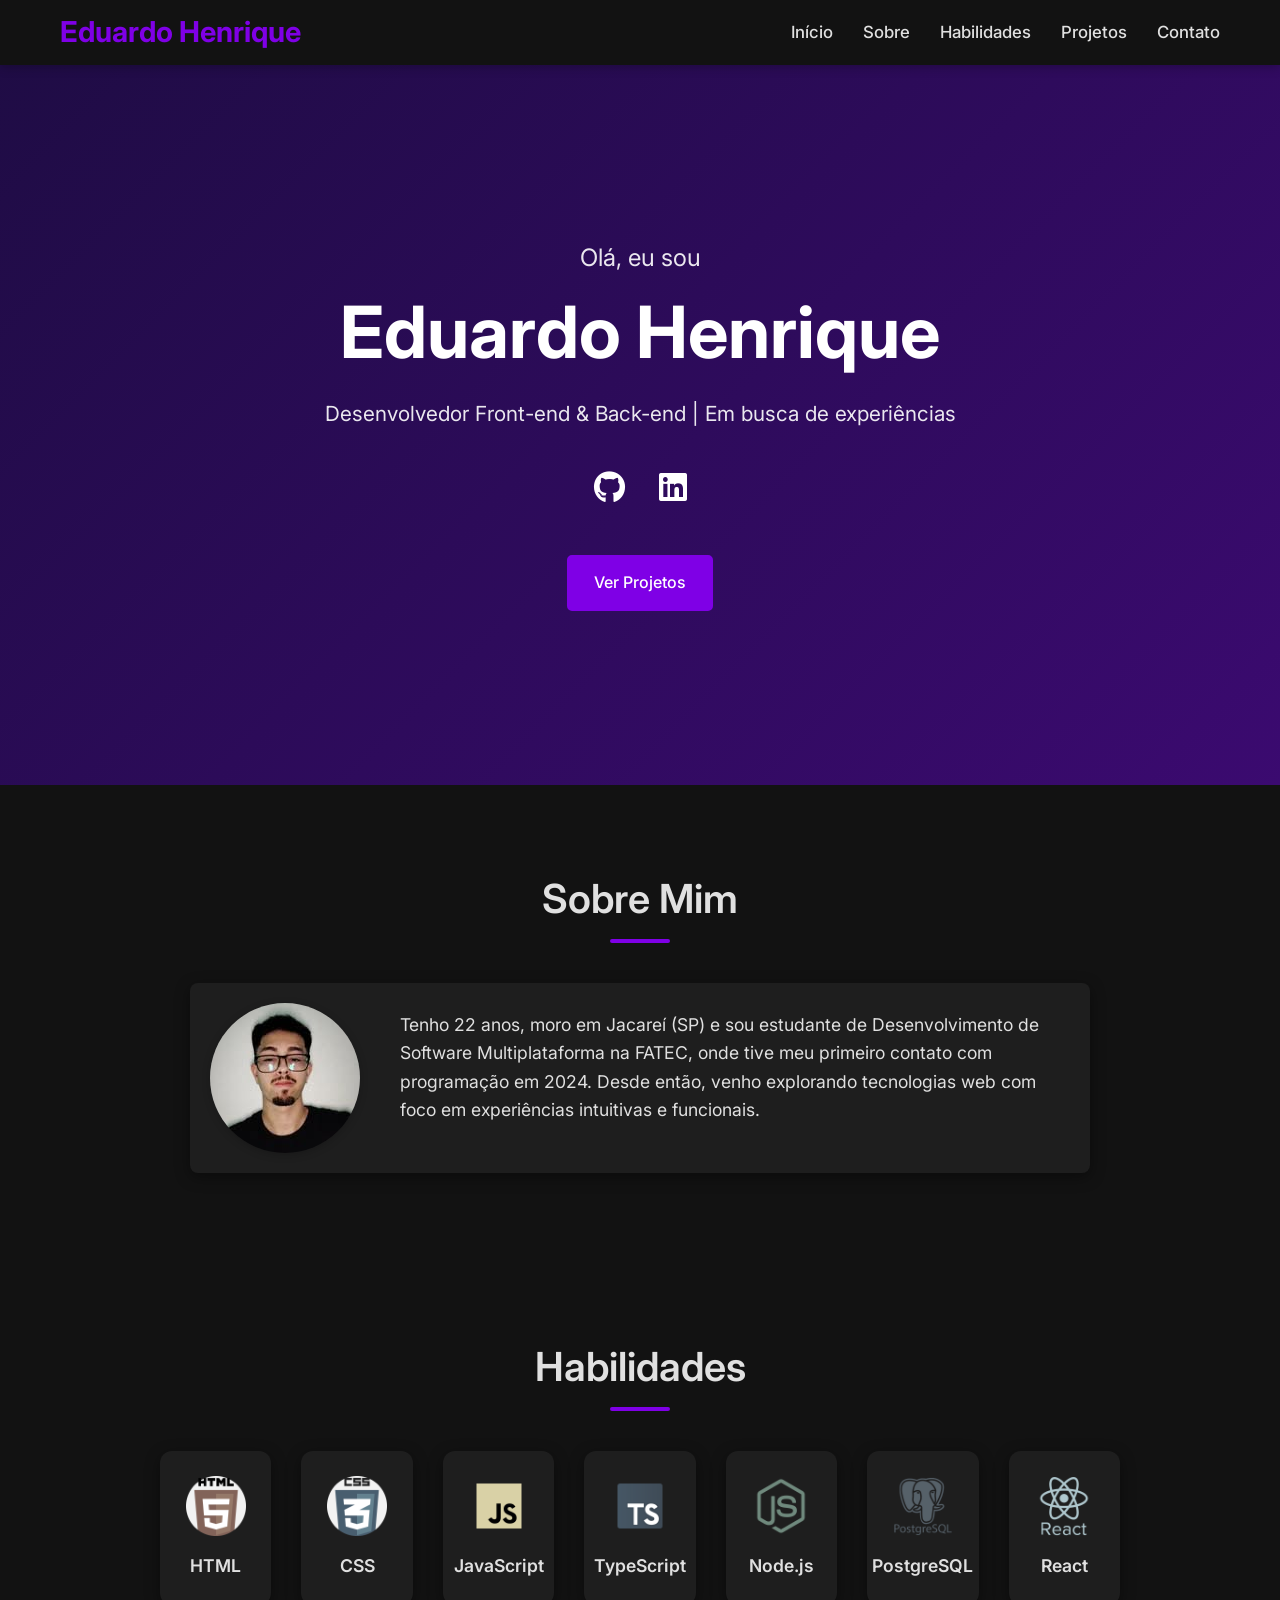
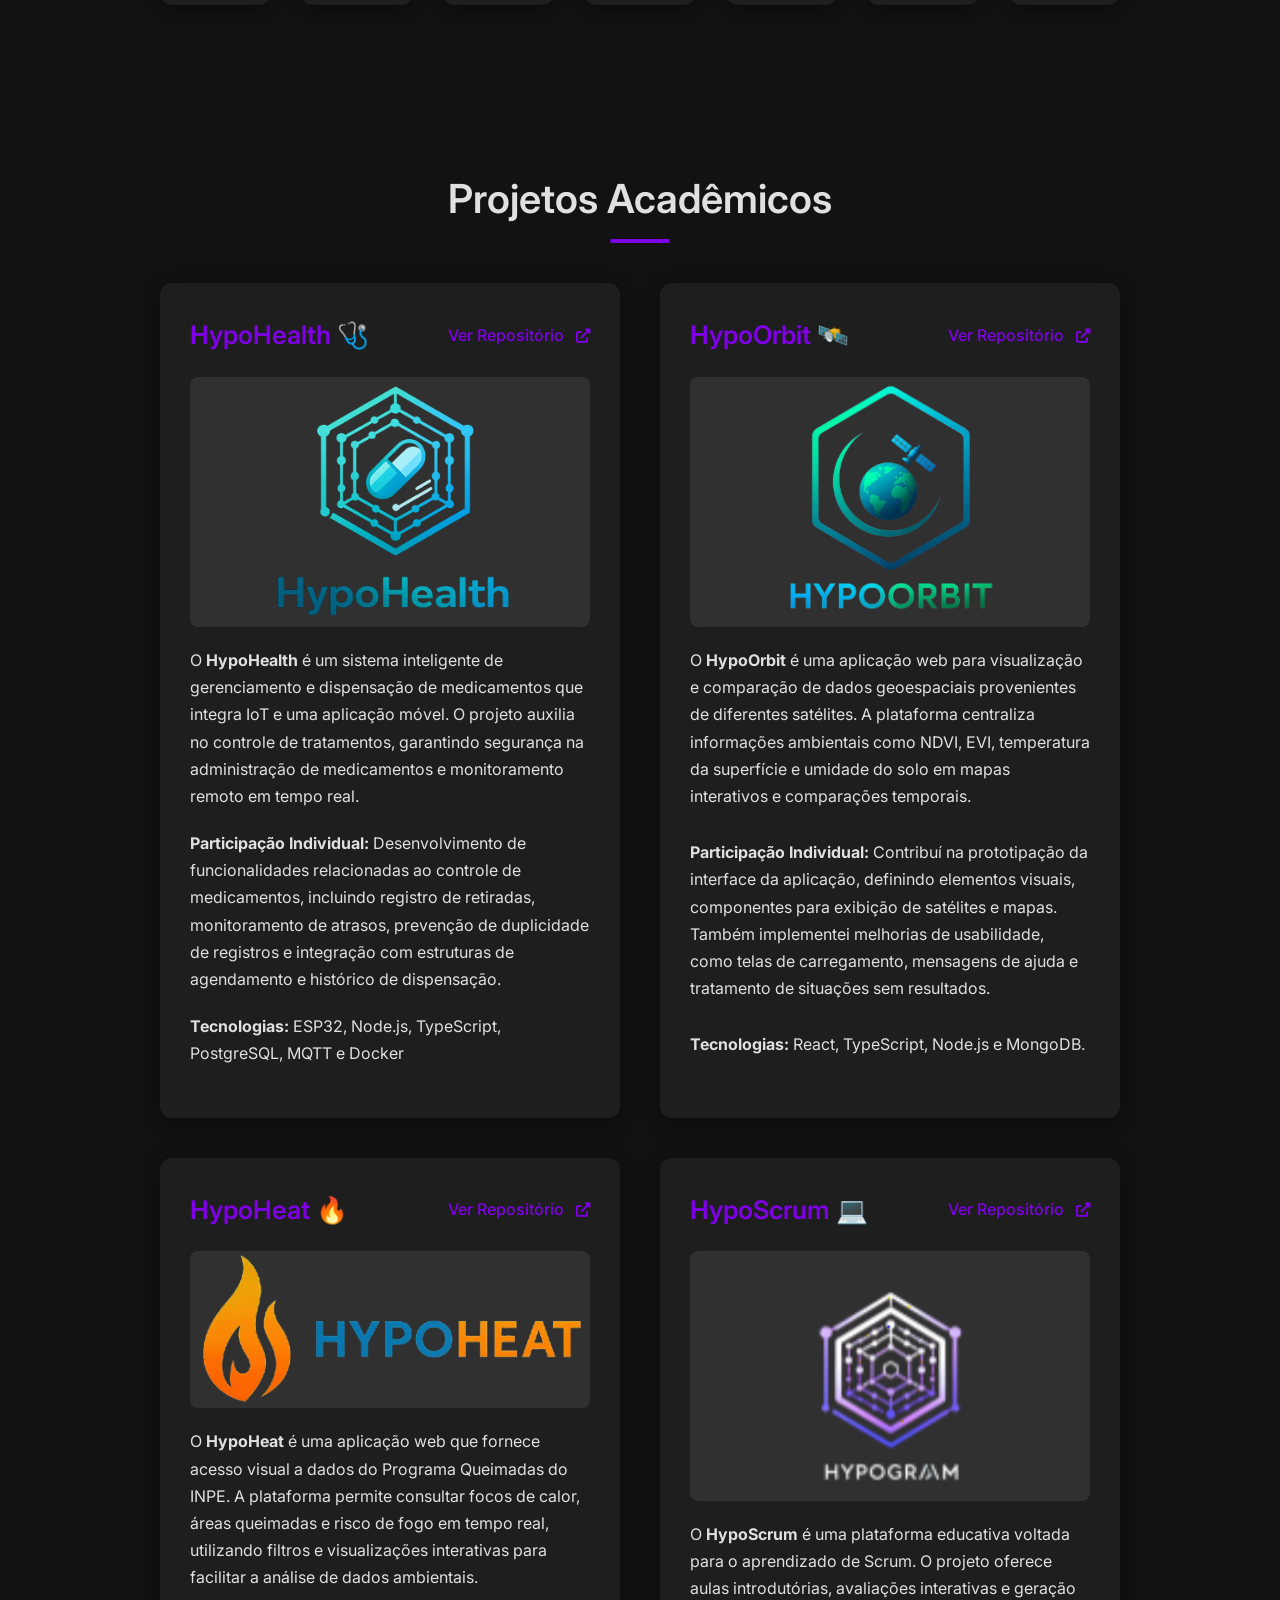
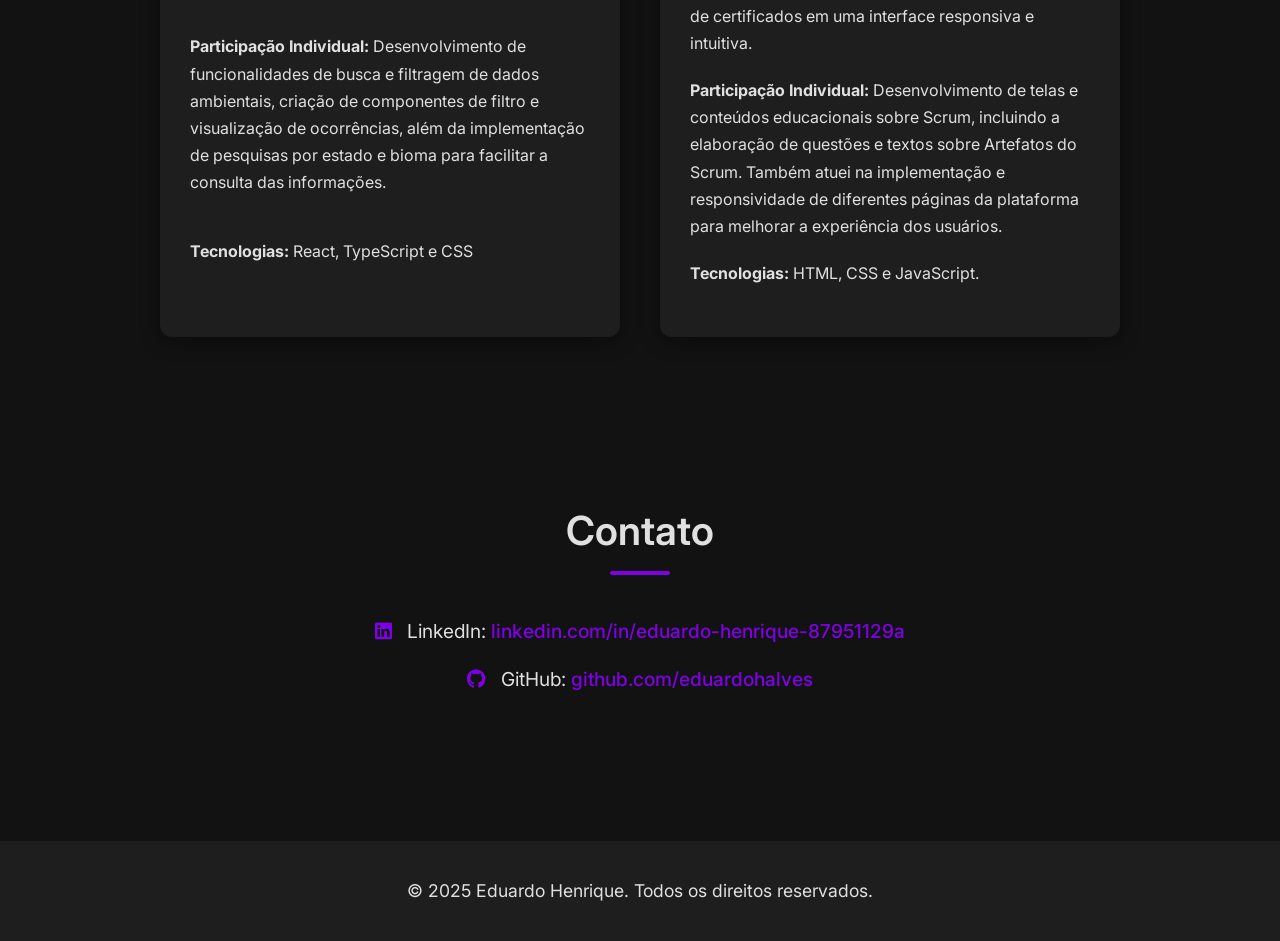
<file: docs/index.html>
<!DOCTYPE html>
<html lang="pt-BR">

<head>
    <meta charset="UTF-8">
    <meta name="viewport" content="width=device-width, initial-scale=1.0">
    <title>Eduardo Henrique | Projetos Acadêmicos</title>
    <link rel="preconnect" href="https://fonts.googleapis.com">
    <link rel="preconnect" href="https://fonts.gstatic.com" crossorigin>
    <link href="https://fonts.googleapis.com/css2?family=Inter:wght@400;500;600;700&display=swap" rel="stylesheet">
    <link rel="stylesheet" href="style.css">
    <link rel="stylesheet" href="https://cdnjs.cloudflare.com/ajax/libs/font-awesome/6.0.0-beta3/css/all.min.css">
</head>

<body>
    <header>
        <nav class="navbar">
            <h1 class="logo">Eduardo Henrique</h1>
            <ul class="menu">
                <li><a href="#home">Início</a></li>
                <li><a href="#sobre">Sobre</a></li>
                <li><a href="#habilidades">Habilidades</a></li>
                <li><a href="#projetos">Projetos</a></li>
                <li><a href="#contato">Contato</a></li>
            </ul>
        </nav>
    </header>

    <main>
        <section id="home" class="hero">
            <div class="container hero-content">
                <p class="intro-text">Olá, eu sou</p>
                <h1>Eduardo Henrique</h1>
                <p class="tagline">Desenvolvedor Front-end & Back-end | Em busca de experiências</p>
                <div class="social-links">
                    <a href="https://github.com/eduardohalves" target="_blank" aria-label="GitHub"><i
                            class="fab fa-github"></i></a>
                    <a href="https://www.linkedin.com/in/eduardo-henrique-87951129a/" target="_blank"
                        aria-label="LinkedIn"><i class="fab fa-linkedin"></i></a>

                </div>
                <a href="#projetos" class="btn primary-btn">Ver Projetos</a>
            </div>
        </section>

        <section id="sobre" class="container section-padding">
            <h2>Sobre Mim</h2>
            <div class="sobre-mim-content">
                <img src="./assets/img/eu.jpg" alt="Foto de Eduardo Henrique">
                <p>Tenho 22 anos, moro em Jacareí (SP) e sou estudante de Desenvolvimento de Software Multiplataforma na
                    FATEC, onde tive meu primeiro contato com programação em 2024. Desde então, venho explorando
                    tecnologias
                    web com foco em experiências intuitivas e funcionais.</p>
            </div>
        </section>

        <section id="habilidades" class="container section-padding">
            <h2>Habilidades</h2>
            <div class="habilidades-grid">
                <div class="habilidade-item">
                    <img src="./assets/icons/html.png" alt="HTML">
                    <span>HTML</span>
                </div>
                <div class="habilidade-item">
                    <img src="./assets/icons/css.png" alt="CSS">
                    <span>CSS</span>
                </div>
                <div class="habilidade-item">
                    <img src="./assets/icons/javascript.png" alt="JavaScript">
                    <span>JavaScript</span>
                </div>
                <div class="habilidade-item">
                    <img src="./assets/icons/typescript.png" alt="TypeScript">
                    <span>TypeScript</span>
                </div>
                <div class="habilidade-item">
                    <img src="./assets/icons/nodejs.png" alt="Node.js">
                    <span>Node.js</span>
                </div>
                <div class="habilidade-item">
                    <img src="./assets/icons/postgresql.png" alt="PostgreSQL">
                    <span>PostgreSQL</span>
                </div>
                <div class="habilidade-item">
                    <img src="./assets/icons/react.png" alt="react">
                    <span>React</span>
                </div>
            </div>
        </section>

        <section id="projetos" class="container section-padding">
            <h2>Projetos Acadêmicos</h2>

            <div class="projetos-grid">

                <div class="projeto-card">
                    <div class="projeto-header">
                        <h3>HypoHealth 🩺</h3>
                        <a href="https://github.com/HypogramTechnologies/HypoHealth" target="_blank" class="repo-link">
                            Ver Repositório <i class="fas fa-external-link-alt"></i>
                        </a>
                    </div>

                    <img src="./assets/img/HypoHealth.png" alt="Ícone HypoHealth" class="projeto-img">

                    <p>
                        O <strong>HypoHealth</strong> é um sistema inteligente de gerenciamento
                        e dispensação de medicamentos que integra IoT e uma aplicação móvel.
                        O projeto auxilia no controle de tratamentos, garantindo segurança
                        na administração de medicamentos e monitoramento remoto em tempo real.
                    </p>

                    <p>
                        <strong>Participação Individual:</strong>
                        Desenvolvimento de funcionalidades relacionadas ao controle de medicamentos,
                        incluindo registro de retiradas, monitoramento de atrasos, prevenção de
                        duplicidade de registros e integração com estruturas de agendamento e histórico
                        de dispensação.
                    </p>

                    <p>
                        <strong>Tecnologias:</strong> ESP32, Node.js, TypeScript, PostgreSQL, MQTT e Docker
                    </p>
                </div>
                <div class="projeto-card">
                    <div class="projeto-header">
                        <h3>HypoOrbit 🛰️</h3>
                        <a href="https://github.com/HypogramTechnologies/HypoOrbit" target="_blank" class="repo-link">
                            Ver Repositório <i class="fas fa-external-link-alt"></i>
                        </a>
                    </div>

                    <img src="./assets/img/HypoOrbit.png" alt="Ícone HypoOrbit" class="projeto-img">

                    <p>
                        O <strong>HypoOrbit</strong> é uma aplicação web para visualização
                        e comparação de dados geoespaciais provenientes de diferentes satélites.
                        A plataforma centraliza informações ambientais como NDVI, EVI,
                        temperatura da superfície e umidade do solo em mapas interativos
                        e comparações temporais.
                    </p>

                    <p>
                        <strong>Participação Individual:</strong>
                        Contribuí na prototipação da interface da aplicação, definindo elementos
                        visuais, componentes para exibição de satélites e mapas. Também implementei
                        melhorias de usabilidade, como telas de carregamento, mensagens de ajuda e
                        tratamento de situações sem resultados.
                    </p>

                    <p>
                        <strong>Tecnologias:</strong> React, TypeScript, Node.js e MongoDB.
                    </p>
                </div>



                <div class="projeto-card">
                    <div class="projeto-header">
                        <h3>HypoHeat 🔥</h3>
                        <a href="https://github.com/HypogramTechnologies/HypoHeat" target="_blank" class="repo-link">
                            Ver Repositório <i class="fas fa-external-link-alt"></i>
                        </a>
                    </div>

                    <img src="./assets/img/hypoheat.png" alt="Ícone HypoHeat" class="projeto-img">

                    <p>
                        O <strong>HypoHeat</strong> é uma aplicação web que fornece acesso visual
                        a dados do Programa Queimadas do INPE. A plataforma permite consultar
                        focos de calor, áreas queimadas e risco de fogo em tempo real,
                        utilizando filtros e visualizações interativas para facilitar
                        a análise de dados ambientais.
                    </p>

                    <p>
                        <strong>Participação Individual:</strong>
                        Desenvolvimento de funcionalidades de busca e filtragem de dados ambientais,
                        criação de componentes de filtro e visualização de ocorrências, além da
                        implementação de pesquisas por estado e bioma para facilitar a consulta
                        das informações.
                    </p>

                    <p>
                        <strong>Tecnologias:</strong> React, TypeScript e CSS
                    </p>
                </div>


                <div class="projeto-card">
                    <div class="projeto-header">
                        <h3>HypoScrum 💻</h3>
                        <a href="https://github.com/Hypogram-Technologies/HypScrum" target="_blank" class="repo-link">
                            Ver Repositório <i class="fas fa-external-link-alt"></i>
                        </a>
                    </div>

                    <img src="./assets/img/Hypscrum.svg" alt="Ícone HypoScrum" class="projeto-img">

                    <p>
                        O <strong>HypoScrum</strong> é uma plataforma educativa voltada
                        para o aprendizado de Scrum. O projeto oferece aulas introdutórias,
                        avaliações interativas e geração de certificados em uma interface
                        responsiva e intuitiva.
                    </p>

                    <p>
                        <strong>Participação Individual:</strong>
                        Desenvolvimento de telas e conteúdos educacionais sobre Scrum,
                        incluindo a elaboração de questões e textos sobre Artefatos do Scrum.
                        Também atuei na implementação e responsividade de diferentes páginas
                        da plataforma para melhorar a experiência dos usuários.
                    </p>

                    <p>
                        <strong>Tecnologias:</strong> HTML, CSS e JavaScript.
                    </p>
                </div>


            </div>
        </section>

        <section id="contato" class="container section-padding">
            <h2>Contato</h2>
            <div class="contact-info">
                <p><i class="fab fa-linkedin"></i> LinkedIn: <a
                        href="https://linkedin.com/in/eduardo-henrique-87951129a"
                        target="_blank">linkedin.com/in/eduardo-henrique-87951129a</a></p>
                <p><i class="fab fa-github"></i> GitHub: <a href="https://github.com/eduardohalves"
                        target="_blank">github.com/eduardohalves</a></p>
            </div>
        </section>
    </main>

    <footer>
        <div class="container footer-content">
            <p>&copy; 2025 Eduardo Henrique. Todos os direitos reservados.</p>
        </div>
    </footer>
</body>

</html>
</file>
<file: docs/style.css>
/* style.css - Portfólio Moderno e Atrativo (Nova Paleta Escura) */

@import url('https://fonts.googleapis.com/css2?family=Inter:wght@400;500;600;700&display=swap');

/* Variáveis CSS para Cores - Nova Paleta Escura */
:root {
  --primary-color: #7f00e6;
  /* Verde Vibrante (Lime) */
  --primary-hover: #7800c8;
  /* Verde mais escuro para hover */
  --secondary-color: #d6a5d6;
  /* Verde/Menta claro para detalhes */
  --text-dark: #e0e0e0;
  /* Texto principal claro */
  --text-light: #ffffff;
  /* Texto branco (para fundos muito escuros) */
  --bg-main: #121212;
  /* Fundo principal muito escuro, quase preto */
  --bg-card: #1e1e1e;
  /* Fundo para cartões ligeiramente mais claro */
  --border-color: #303030;
  /* Cor da borda mais escura */
  --shadow-light: rgba(0, 0, 0, 0.4);
  /* Sombra mais visível em fundo escuro */
}

* {
  margin: 0;
  padding: 0;
  box-sizing: border-box;
}

body {
  font-family: 'Inter', sans-serif;
  background-color: var(--bg-main);
  color: var(--text-dark);
  line-height: 1.7;
  scroll-behavior: smooth;
  -webkit-font-smoothing: antialiased;
  -moz-osx-font-smoothing: grayscale;
}

a {
  color: var(--primary-color);
  text-decoration: none;
  transition: color 0.3s ease, transform 0.2s ease;
}

a:hover {
  color: var(--primary-hover);
  text-decoration: underline;
}

/* Seções e containers */
.container {
  max-width: 1000px;
  margin: 0 auto;
  padding: 0 20px;
}

.section-padding {
  padding: 80px 20px;
}

h1,
h2,
h3 {
  color: var(--text-dark);
  margin-bottom: 25px;
  font-weight: 600;
}

h1 {
  font-size: 3.5rem;
  line-height: 1.2;
}

h2 {
  font-size: 2.5rem;
  text-align: center;
  position: relative;
  padding-bottom: 10px;
  margin-bottom: 40px;
}

h2::after {
  content: '';
  position: absolute;
  left: 50%;
  bottom: 0;
  transform: translateX(-50%);
  width: 60px;
  height: 4px;
  background-color: var(--primary-color);
  border-radius: 2px;
}

h3 {
  font-size: 1.8rem;
}

p {
  font-size: 1.1rem;
  margin-bottom: 20px;
}

/* Botões */
.btn {
  display: inline-block;
  padding: 12px 25px;
  border-radius: 5px;
  font-weight: 500;
  transition: background-color 0.3s ease, transform 0.2s ease;
}

.primary-btn {
  background-color: var(--primary-color);
  color: var(--text-light);
  border: 2px solid var(--primary-color);
}

.primary-btn:hover {
  background-color: var(--primary-hover);
  color: var(--text-light);
  transform: translateY(-3px);
  text-decoration: none;
}

/* Header e Navegação */
header {
  background-color: var(--bg-main);
  box-shadow: 0 2px 10px rgba(0, 0, 0, 0.25);
  /* Sombra mais escura */
  position: sticky;
  top: 0;
  z-index: 1000;
  padding: 15px 0;
}

.navbar {
  display: flex;
  align-items: center;
  justify-content: space-between;
  max-width: 1200px;
  margin: 0 auto;
  padding: 0 20px;
}

.logo {
  font-weight: 700;
  font-size: 1.8rem;
  color: var(--primary-color);
  margin: 0;
}

.menu {
  list-style: none;
  display: flex;
  gap: 30px;
}

.menu li a {
  font-weight: 500;
  font-size: 1.05rem;
  color: var(--text-dark);
  position: relative;
}

.menu li a::after {
  content: '';
  position: absolute;
  width: 0;
  height: 2px;
  background-color: var(--primary-color);
  bottom: -5px;
  left: 0;
  transition: width 0.3s ease;
}

.menu li a:hover::after {
  width: 100%;
}

/* Seção Hero */
.hero {
  background: linear-gradient(135deg, #1f0c45, #3b0a70);
  color: var(--text-light);
  text-align: center;
  padding: 100px 20px;
  display: flex;
  align-items: center;
  justify-content: center;
  min-height: 80vh;
}

.hero-content {
  max-width: 800px;
}

.hero .intro-text {
  font-size: 1.5rem;
  margin-bottom: 10px;
  font-weight: 400;
  opacity: 0.9;
}

.hero h1 {
  font-size: 4.5rem;
  margin-bottom: 20px;
  color: var(--text-light);
  font-weight: 700;
}

.hero .tagline {
  font-size: 1.3rem;
  margin-bottom: 30px;
  opacity: 0.9;
}

.social-links {
  margin-top: 30px;
  margin-bottom: 40px;
}

.social-links a {
  color: var(--text-light);
  font-size: 2rem;
  margin: 0 15px;
  transition: color 0.3s ease, transform 0.2s ease;
}

.social-links a:hover {
  color: var(--primary-color);
  transform: translateY(-5px);
}

/* Seção Sobre Mim */
#sobre {
  background-color: var(--bg-main);
}

.sobre-mim-content {
  display: flex;
  align-items: center;
  gap: 40px;
  max-width: 900px;
  margin: 0 auto;
  padding: 20px;
  border-radius: 8px;
  background-color: var(--bg-card);
  box-shadow: 0 4px 15px var(--shadow-light);
}

.sobre-mim-content img {
  width: 150px;
  height: 150px;
  border-radius: 50%;
  object-fit: cover;
  box-shadow: 0 2px 8px rgba(0, 0, 0, 0.2);
}

.sobre-mim-content p {
  flex-grow: 1;
  font-size: 1.1rem;
  line-height: 1.6;
  color: var(--text-dark);
}

/* Seção Habilidades */
.habilidades-grid {
  display: grid;
  grid-template-columns: repeat(auto-fit, minmax(100px, 1fr));
  gap: 30px;
  justify-content: center;
  text-align: center;
}

.habilidade-item {
  background-color: var(--bg-card);
  border-radius: 12px;
  padding: 25px;
  box-shadow: 0 4px 15px var(--shadow-light);
  transition: transform 0.3s ease, box-shadow 0.3s ease;
  display: flex;
  flex-direction: column;
  align-items: center;
  justify-content: center;
  min-height: 150px;
}

.habilidade-item:hover {
  transform: translateY(-10px);
  box-shadow: 0 8px 25px rgba(0, 0, 0, 0.25);
}

.habilidade-item img {
  width: 60px;
  height: 60px;
  object-fit: contain;
  margin-bottom: 15px;
  filter: grayscale(80%);
  transition: filter 0.3s ease;
}

.habilidade-item:hover img {
  filter: grayscale(0%);
}

.habilidade-item span {
  font-weight: 600;
  color: var(--text-dark);
  font-size: 1.1rem;
}

/* Seção Projetos */
.projetos-grid {
  display: grid;
  grid-template-columns: repeat(auto-fit, minmax(320px, 1fr));
  gap: 40px;
  justify-content: center;
}

.projeto-card {
  background-color: var(--bg-card);
  border-radius: 12px;
  padding: 30px;
  box-shadow: 0 4px 20px var(--shadow-light);
  transition: transform 0.3s ease, box-shadow 0.3s ease;
  display: flex;
  flex-direction: column;
  height: 100%;
}

.projeto-card:hover {
  transform: translateY(-10px);
  box-shadow: 0 8px 30px rgba(0, 0, 0, 0.3);
}

.projeto-card .projeto-header {
  display: flex;
  justify-content: space-between;
  align-items: center;
  margin-bottom: 20px;
}

.projeto-card .projeto-header h3 {
  margin: 0;
  font-size: 1.6rem;
  color: var(--primary-color);
}

.repo-link {
  font-size: 1rem;
  font-weight: 500;
  white-space: nowrap;
}

.repo-link i {
  margin-left: 8px;
  font-size: 0.9rem;
}

.projeto-card .projeto-img {
  display: block;
  width: 100%;
  max-height: 250px;
  object-fit: contain;
  border-radius: 8px;
  margin-bottom: 20px;
  background-color: #303030;
}

.projeto-card p {
  font-size: 1rem;
  color: var(--text-dark);
  flex-grow: 1;
}

/* Seção Contato */
.contact-info {
  text-align: center;
  margin-top: 30px;
}

.contact-info p {
  font-size: 1.2rem;
  margin-bottom: 15px;
  color: var(--text-dark);
}

.contact-info p i {
  margin-right: 10px;
  color: var(--primary-color);
}

.contact-info a {
  font-weight: 500;
}

/* Footer */
footer {
  background-color: var(--bg-card);
  color: var(--text-dark);
  padding: 30px 20px;
  text-align: center;
  font-size: 0.95rem;
  margin-top: 50px;
}

.footer-content p {
  margin: 0;
  padding: 5px 0;
}

/* Responsividade */
@media (max-width: 992px) {
    .hero h1 {
        font-size: 3.5rem;
    }

    .hero .tagline {
        font-size: 1.1rem;
    }

    h1 {
        font-size: 3rem;
    }

    h2 {
        font-size: 2rem;
    }

    h3 {
        font-size: 1.5rem;
    }

    .section-padding {
        padding: 60px 20px;
    }
}

@media (max-width: 768px) {
    .navbar {
        flex-direction: column; 
        padding-bottom: 10px;
    }

    .menu {
        margin-top: 15px;
        gap: 20px;
        justify-content: center;
        flex-wrap: wrap; 
    }

    .hero {
        min-height: 60vh; 
        padding: 80px 20px;
    }

    .hero h1 {
        font-size: 2.8rem;
    }

    .hero .intro-text {
        font-size: 1.2rem;
    }

    .hero .tagline {
        font-size: 1rem;
    }

    .social-links a {
        font-size: 1.7rem;
        margin: 0 10px;
    }

    .sobre-mim-content {
        flex-direction: column; 
        text-align: center; 
        gap: 20px; 
    }

    .sobre-mim-content img {
        width: 120px;
        height: 120px;
        margin-bottom: 0; 
    }

    .sobre-mim-content p {
        text-align: left; 
    }

    .habilidades-grid {
        grid-template-columns: repeat(auto-fit, minmax(90px, 1fr));
        gap: 20px;
    }

    .projetos-grid {
        grid-template-columns: repeat(auto-fit, minmax(250px, 1fr)); 
        gap: 30px;
    }

    .projeto-card {
        padding: 25px;
    }
}

/* Para celulares (portrait) */
@media (max-width: 480px) {
    .navbar {
        padding: 10px 15px;
    }
    .logo {
        font-size: 1.6rem;
    }
    .menu {
        gap: 15px;
    }
    .hero {
        padding: 60px 15px;
    }
    .hero h1 {
        font-size: 2.2rem;
    }
    .hero .tagline {
        font-size: 0.9rem;
    }
    .btn {
        padding: 10px 20px;
        font-size: 0.9rem;
    }
    h1 {
        font-size: 2.5rem;
    }
    h2 {
        font-size: 1.8rem;
    }
    h3 {
        font-size: 1.3rem;
    }
    p {
        font-size: 0.95rem;
    }
    .section-padding {
        padding: 40px 15px;
    }
    .habilidades-grid {
        grid-template-columns: repeat(auto-fit, minmax(80px, 1fr));
        gap: 15px;
    }
    .habilidade-item {
        padding: 15px 10px;
    }
    .habilidade-item img {
        width: 45px;
        height: 45px;
    }
    .habilidade-item span {
        font-size: 0.9rem;
    }
    .projetos-grid {
        grid-template-columns: 1fr; 
        gap: 25px;
    }
    .projeto-card {
        padding: 20px;
    }
    .projeto-card .projeto-header {
        flex-direction: column; 
        align-items: flex-start;
        gap: 10px;
    }
    .repo-link {
        font-size: 0.85rem;
    }
    .contact-info p {
        font-size: 1rem;
    }
}
</file>
